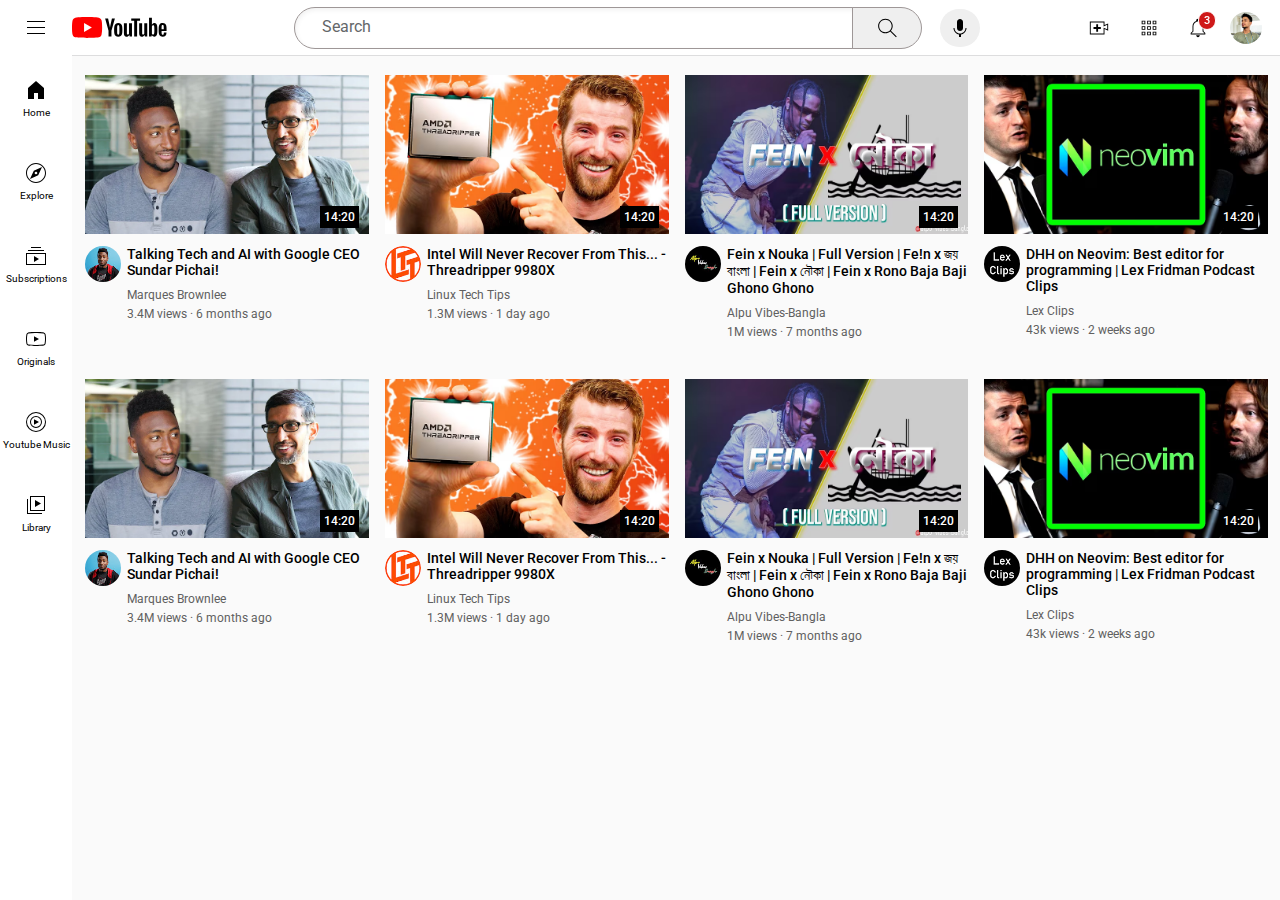
<file: index.html>
<!DOCTYPE html>
<html>

<head>
    <title>Youtube</title>
    <link rel="preconnect" href="https://fonts.googleapis.com">
    <link rel="preconnect" href="https://fonts.gstatic.com" crossorigin>
    <link href="https://fonts.googleapis.com/css2?family=Roboto:ital,wght@0,100..900;1,100..900&display=swap"
        rel="stylesheet">
    <link rel="stylesheet" href="CSS/general.css">
    <link rel="stylesheet" href="CSS/header.css">
    <link rel="stylesheet" href="CSS/video.css">
    <link rel="stylesheet" href="CSS/sidebar.css">
</head>

<body>
    <div class="header">
        <div class="left-section">
            <img class="hamburger-menu" src="icons/hamburger-menu.svg">
            <img class="youtube-logo" src="icons/youtube-logo.svg">
        </div>
        <div class="middle-section">
            <input class="search-bar" type="text" placeholder="Search">
            <button class="search-icon-button">
                <img class="search-icon" src="icons/search.svg">
                <div class="tooltip">
                    Search
                </div>
            </button>
            <button class="voice-search-button">
                <img class="voice-search-icon" src="icons/voice-search-icon.svg" alt="">
                <div class="tooltip">
                    Search with your voice
                </div>
            </button>
        </div>
        <div class="right-section">
            <button class="upload-button">
                <img class="upload-icon" src="icons/upload.svg">
                <div class="tooltip">
                    Create
                </div>
            </button>
            <button class="youtube-apps-button">
                <img class="youtube-apps-icon" src="icons/youtube-apps.svg">
                <div class="tooltip">
                    Youtube apps
                </div>
            </button>
            <button class="notification-button">
                <img class="notification-icon" src="icons/notifications.svg">
                <div class="tooltip">
                    Notifications
                </div>
                <div class="notification-count">
                    3
                </div>
            </button>
            <img class="header-profile-picture" src="profile_pictures/4.jpg">
        </div>
    </div>
    <div class="sidebar">
        <div class="sidebar-box">
            <img src="icons/home.svg">
            <div>
                Home
            </div>
        </div>
        <div class="sidebar-box">
            <img src="icons/explore.svg">
            <div>
                Explore
            </div>
        </div>
        <div class="sidebar-box">
            <img src="icons/subscriptions.svg">
            <div>
                Subscriptions
            </div>
        </div>
        <div class="sidebar-box">
            <img src="icons/originals.svg">
            <div>
                Originals
            </div>
        </div>
        <div class="sidebar-box">
            <img src="icons/youtube-music.svg">
            <div>
                Youtube Music
            </div>
        </div>
        <div class="sidebar-box">
            <img src="icons/library.svg">
            <div>
                Library
            </div>
        </div>
    </div>
    <div class="video-grid">
        <div class="video-preview">
            <div class="thumbnail-row">
                <img class="thumbnail" src="thumbnails/thumbnail-1.webp">
                <div class="video-time">
                    14:20
                </div>

            </div>
            <div class="details">
                <div class="profile-picture-container">
                    <img class="profile_picture" src="profile_pictures/channel-1.jpeg">
                </div>
                <div class="video-details">
                    <p class="video-title">
                        Talking Tech and AI with Google CEO Sundar Pichai!
                    </p>
                    <p class="creator-name">
                        Marques Brownlee
                    </p>
                    <p class="viewsand-date">
                        3.4M views &#183 6 months ago
                    </p>
                </div>

            </div>
        </div>
        <div class="video-preview">
            <div class="thumbnail-row">
                <img class="thumbnail" src="thumbnails/hq720.avif">
                <div class="video-time">
                    14:20
                </div>

            </div>
            <div class="details">
                <div class="profile-picture-container">
                    <img class="profile_picture" src="profile_pictures/channels4_profile.jpg">
                </div>
                <div class="video-details">
                    <p class="video-title">
                        Intel Will Never Recover From This... - Threadripper 9980X
                    </p>
                    <p class="creator-name">
                        Linux Tech Tips
                    </p>
                    <p class="viewsand-date">
                        1.3M views &#183 1 day ago
                    </p>
                </div>

            </div>
        </div>
        <div class="video-preview">
            <div class="thumbnail-row">
                <img class="thumbnail" src="thumbnails/2.avif">
                <div class="video-time">
                    14:20
                </div>

            </div>
            <div class="details">
                <div class="profile-picture-container">
                    <img class="profile_picture" src="profile_pictures/2.jpg">
                </div>
                <div class="video-details">
                    <p class="video-title">
                        Fein x Nouka | Full Version | Fe!n x জয় বাংলা | Fein x নৌকা | Fein x Rono Baja Baji Ghono Ghono
                    </p>
                    <p class="creator-name">
                        Alpu Vibes-Bangla
                    </p>
                    <p class="viewsand-date">
                        1M views &#183 7 months ago
                    </p>
                </div>

            </div>
        </div>
        <div class="video-preview">
            <div class="thumbnail-row">
                <img class="thumbnail" src="thumbnails/3.avif">
                <div class="video-time">
                    14:20
                </div>
            </div>
            <div class="details">
                <div class="profile-picture-container">
                    <img class="profile_picture" src="profile_pictures/3.jpg">
                </div>
                <div class="video-details">
                    <p class="video-title">
                        DHH on Neovim: Best editor for programming | Lex Fridman Podcast Clips
                    </p>
                    <p class="creator-name">
                        Lex Clips
                    </p>
                    <p class="viewsand-date">
                        43k views &#183 2 weeks ago
                    </p>
                </div>

            </div>
        </div>
        <div class="video-preview">
            <div class="thumbnail-row">
                <img class="thumbnail" src="thumbnails/thumbnail-1.webp">
                <div class="video-time">
                    14:20
                </div>
            </div>
            <div class="details">
                <div class="profile-picture-container">
                    <img class="profile_picture" src="profile_pictures/channel-1.jpeg">
                </div>
                <div class="video-details">
                    <p class="video-title">
                        Talking Tech and AI with Google CEO Sundar Pichai!
                    </p>
                    <p class="creator-name">
                        Marques Brownlee
                    </p>
                    <p class="viewsand-date">
                        3.4M views &#183 6 months ago
                    </p>
                </div>

            </div>
        </div>
        <div class="video-preview">
            <div class="thumbnail-row">
                <img class="thumbnail" src="thumbnails/hq720.avif">
                <div class="video-time">
                    14:20
                </div>
            </div>
            <div class="details">
                <div class="profile-picture-container">
                    <img class="profile_picture" src="profile_pictures/channels4_profile.jpg">
                </div>
                <div class="video-details">
                    <p class="video-title">
                        Intel Will Never Recover From This... - Threadripper 9980X
                    </p>
                    <p class="creator-name">
                        Linux Tech Tips
                    </p>
                    <p class="viewsand-date">
                        1.3M views &#183 1 day ago
                    </p>
                </div>

            </div>
        </div>
        <div class="video-preview">
            <div class="thumbnail-row">
                <img class="thumbnail" src="thumbnails/2.avif">
                <div class="video-time">
                    14:20
                </div>
            </div>
            <div class="details">
                <div class="profile-picture-container">
                    <img class="profile_picture" src="profile_pictures/2.jpg">
                </div>
                <div class="video-details">
                    <p class="video-title">
                        Fein x Nouka | Full Version | Fe!n x জয় বাংলা | Fein x নৌকা | Fein x Rono Baja Baji Ghono Ghono
                    </p>
                    <p class="creator-name">
                        Alpu Vibes-Bangla
                    </p>
                    <p class="viewsand-date">
                        1M views &#183 7 months ago
                    </p>
                </div>

            </div>
        </div>
        <div class="video-preview">
            <div class="thumbnail-row">
                <img class="thumbnail" src="thumbnails/3.avif">
                <div class="video-time">
                    14:20
                </div>
            </div>
            <div class="details">
                <div class="profile-picture-container">
                    <img class="profile_picture" src="profile_pictures/3.jpg">
                </div>
                <div class="video-details">
                    <p class="video-title">
                        DHH on Neovim: Best editor for programming | Lex Fridman Podcast Clips
                    </p>
                    <p class="creator-name">
                        Lex Clips
                    </p>
                    <p class="viewsand-date">
                        43k views &#183 2 weeks ago
                    </p>
                </div>

            </div>
        </div>
    </div>

    </div>

</body>

</html>
</file>
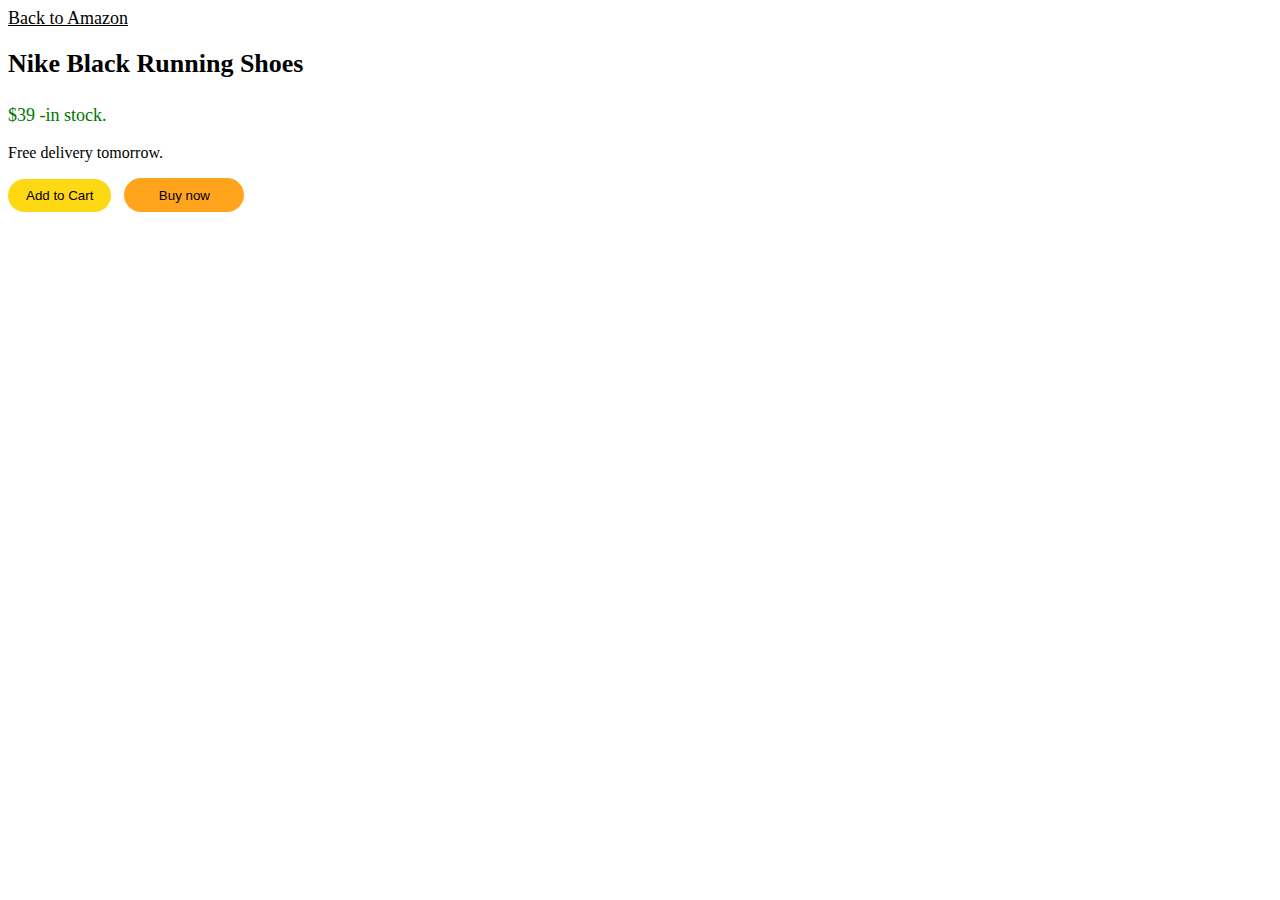
<file: a/a_page.html>
<!DOCTYPE html>
<html>
    <head>
        <title>A page</title>
        <link rel="stylesheet" href="style/a_page.css">
    </head>
    <body>
        <a href="https://www.amazon.com/" target="_blank" class="f1">
            Back to Amazon
        </a>
        <p class="p1">Nike Black Running Shoes</p>
        <p class="p2">$39 -in stock.</p>
        <p>Free delivery tomorrow.</p>
        <button class="add_to_cart"> Add to Cart</button>
        <button class="buy_now">Buy now</button>

    </body>
</html>
</file>
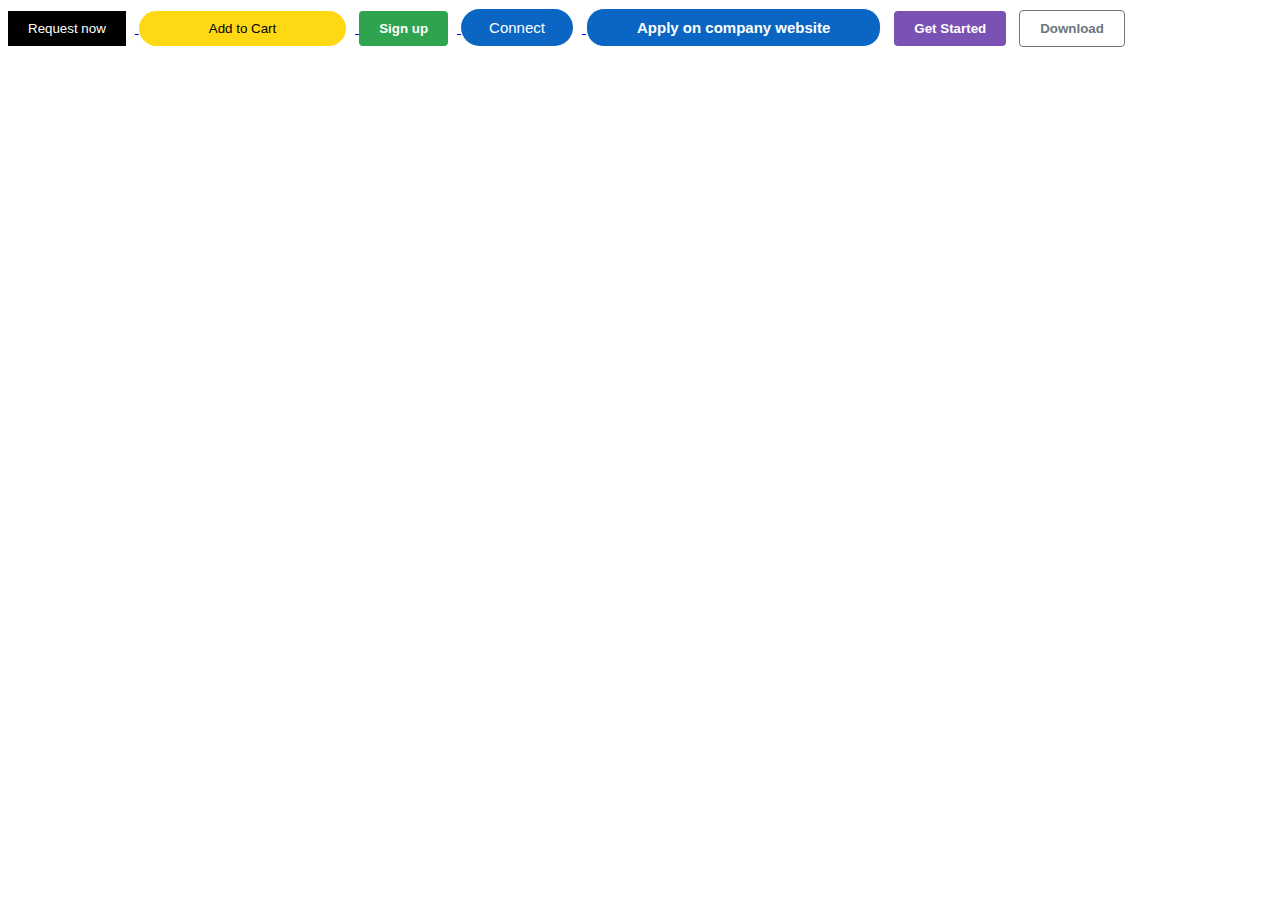
<file: a/buttons.html>
<!DOCTYPE html>
<html>
  <head>
    <title>Buttons</title>
    <link rel="stylesheet" href="style/buttons.css">
  </head>
  <body>
    <!--Uber button-->
    <a href="https://www.uber.com/bd/en/" target="_blank">
      <button class="uber-button">Request now</button>
    </a>
    <!--Amazon button-->
    <a href="https://www.amazon.com/" target="_blank">
      <button class="amazon-button">Add to Cart</button>
    </a>
    <!--GitHub button-->
    <a href="https://github.com/ahadulsohag" target="_blank">
      <button class="github-button">Sign up</button>
    </a>
    <!--Linkedin button-->
    <a href="https://www.linkedin.com/in/ahadulsohag/" target="_blank">
      <button class="linkedin-button">Connect</button>
    </a>
    <button class="linkedin-button_1">Apply on company website</button>
    <button class="bootstrap-button">Get Started</button>
    <button class="bootstrap_download-button">Download</button>
  </body>
</html>
</file>
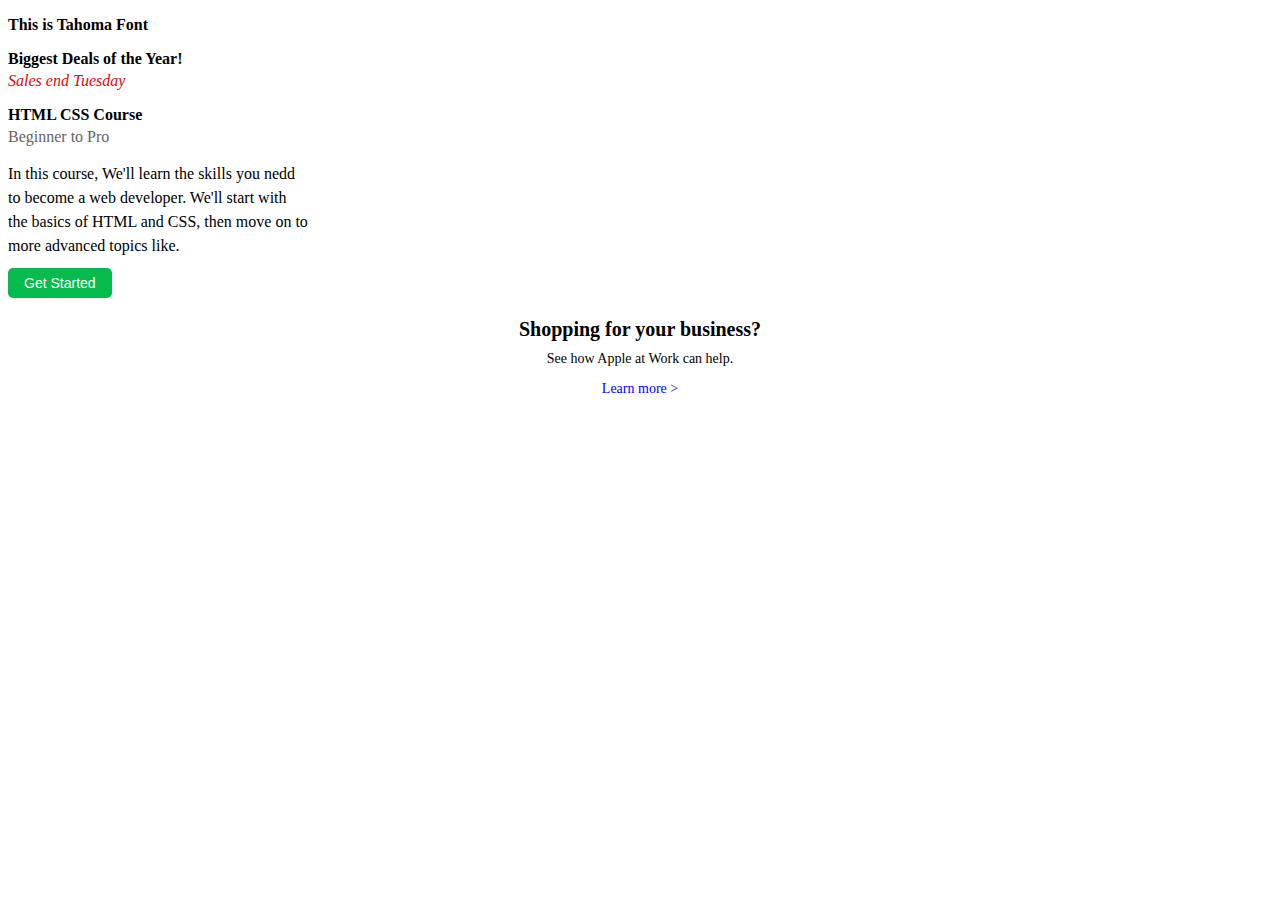
<file: a/text.html>
<!DOCTYPE html>
<html>
    <head>
        <title>Texts</title>
        <link rel="stylesheet" href="style/text.css">
    </head>
    <body>
        <p class="text-t">
            This is Tahoma Font
        </p>
        <p class="biggest-t">
            Biggest Deals of the Year!
        </p>
        <p class="sale-t">
            Sales end Tuesday
        </p>
        <p class="html-t">HTML CSS Course</p>
        <p class="beginner-t">
            Beginner to Pro
        </p>
        <p class="des-t">
            In this course, We'll learn the skills you nedd to become a web developer.
            We'll start with the basics of HTML and CSS, then move on to more advanced topics like.
        </p>
        <button class="get-button">
            Get Started
        </button>
        <p class="shopping-t">
            Shopping for your business?
        </p>
        <p class="apple-t">
            See how Apple at Work can help.
        </p>
        <p class="learn-t">
            Learn more &gt;
        </p>
    </body>
</html>
</file>
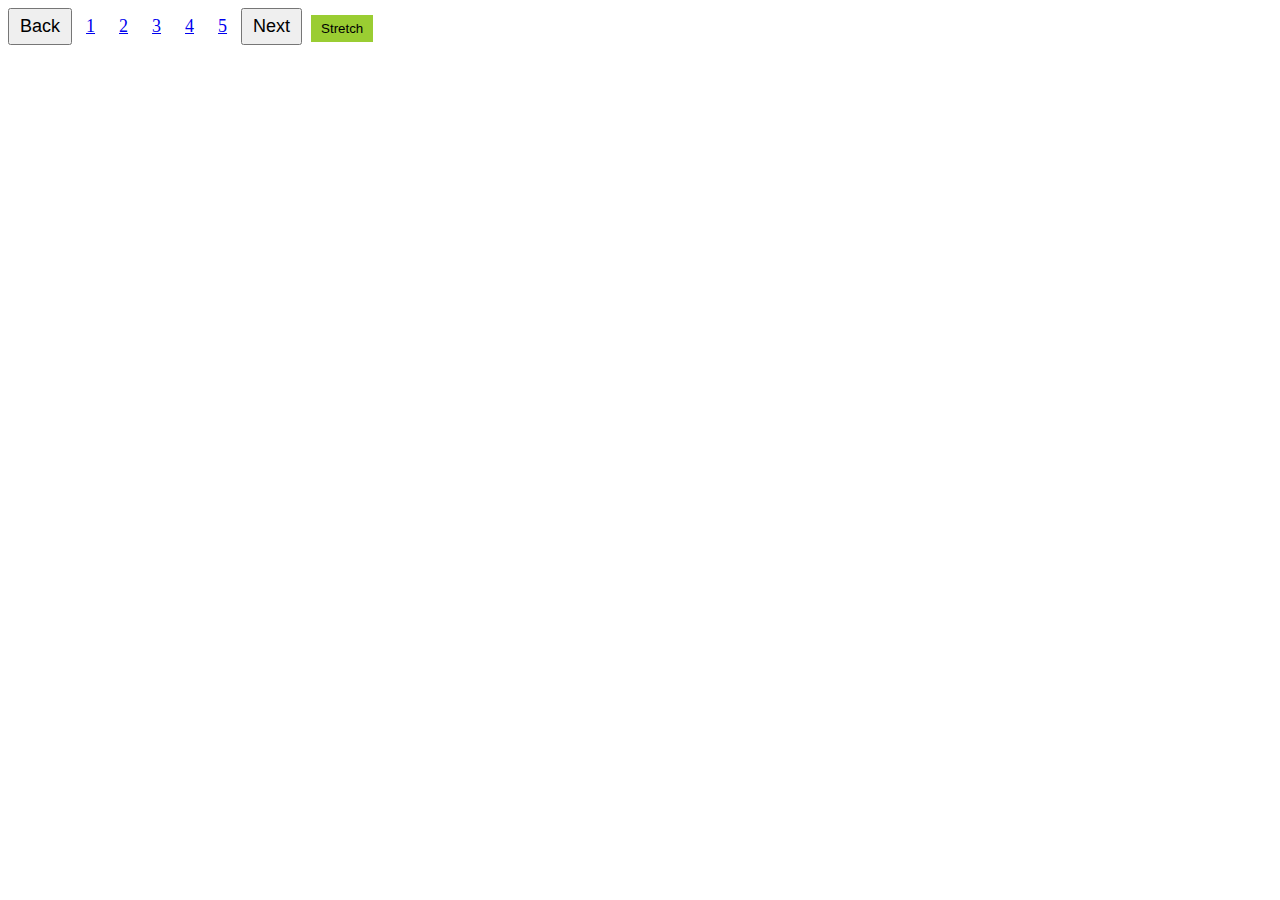
<file: a/yt.html>
<!DOCTYPE html>
<html>
    <head>
        <title>yt</title>
        <link rel="stylesheet" href="style/yt.css">
    </head>
    <body>
        <button class="back-button">
            Back
        </button>
        <a href="https://www.google.com/" target=_blank class="q1">1</a>
        <a href="https://www.google.com/" target=_blank class="q1">2</a>
        <a href="https://www.google.com/" target=_blank class="q1">3</a>
        <a href="https://www.google.com/" target=_blank class="q1">4</a>
        <a href="https://www.google.com/" target=_blank class="q1">5</a>
        <button class="next-button">
            Next
        </button>
        <button class="Stretch-Button">
            Stretch
        </button>
    </body>
</html>
</file>
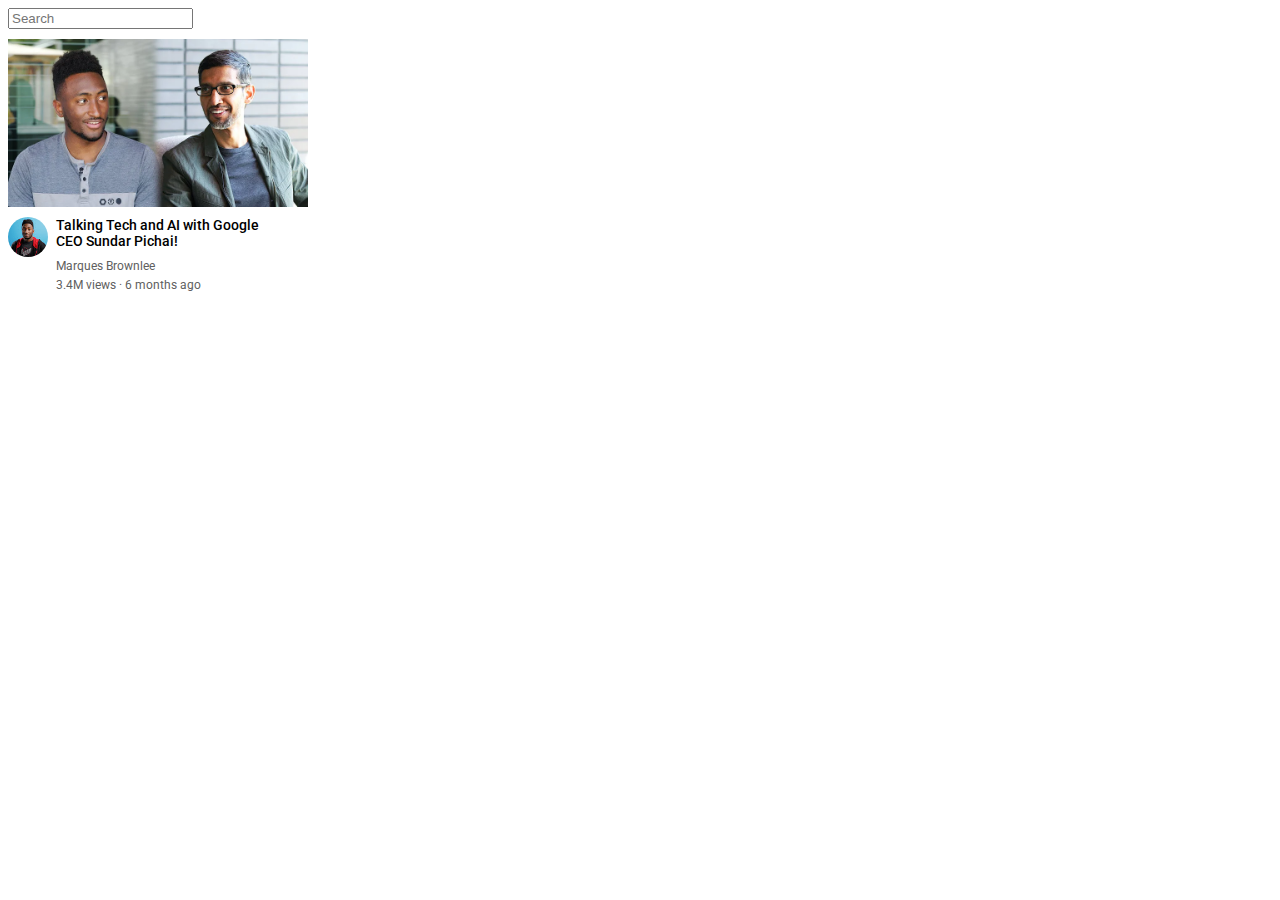
<file: b/Youtube.html>
<!DOCTYPE html>
<html>

<head>
    <title>Youtube</title>
    <link rel="preconnect" href="https://fonts.googleapis.com">
    <link rel="preconnect" href="https://fonts.gstatic.com" crossorigin>
    <link href="https://fonts.googleapis.com/css2?family=Roboto:ital,wght@0,100..900;1,100..900&display=swap"
        rel="stylesheet">
    <style>
        p {
            margin-top: 0px;
            margin-bottom: 0px;
            font-family: Roboto, Arial;
        }

        .thumbnail {
            width: 300px;
            display: inline-block;

        }

        .search-bar {
            display: inline-block;
            margin-bottom: 10px;
        }

        .profile_picture {
            width: 40px;
            border-radius: 40px;
            margin-top: 6px;
            margin-right: 4px;
        }

        .video-title {
            font-weight: 500;
            font-size: 14px;

        }

        .viewsand-date {
            color: rgb(96, 96, 96);
            font-size: 12px;
            margin-top: 5px;
        }

        .creator-name {
            color: rgb(96, 96, 96);
            font-size: 12px;
            margin-top: 10px;
        }

        .profile-picture-container {
            display: inline-block;

        }

        .video-details {
            display: inline-block;
            width: 230px;
            vertical-align: top;
            margin-top: 6px;

        }

        .video-details-container {
            width: 300px;
            vertical-align: top;
            margin-bottom: 4px;
        }

        .video-preview {
            width: 300px;
        }
    </style>
</head>

<body>
    <input class="search-bar" type="text" placeholder="Search">

    <div class="video-preview">
        <div>
            <img class="thumbnail" src="thumbnails/thumbnail-1.webp">

        </div>
        <div class="video-details-container">
            <div class="profile-picture-container">
                <img class="profile_picture" src="profile_pictures/channel-1.jpeg">
            </div>
            <div class="video-details">
                <p class="video-title">
                    Talking Tech and AI with Google CEO Sundar Pichai!
                </p>
                <p class="creator-name">
                    Marques Brownlee
                </p>
                <p class="viewsand-date">
                    3.4M views &#183 6 months ago
                </p>
            </div>

        </div>
    </div>
</body>

</html>
</file>
<file: CSS/general.css>
p {
  margin-top: 0px;
  margin-bottom: 0px;
  font-family: Roboto, Arial;
}
body {
  margin: 0;
  padding-top: 75px;
  padding-left: 85px;
  padding-right: 12px;
  background-color: rgb(250, 250, 250);
}
</file>
<file: CSS/header.css>
.header {
  display: flex;
  height: 55px;
  flex-direction: row;
  justify-content: space-between;
  position: fixed;
  top: 0;
  right: 0;
  left: 0;
  background-color: rgb(255, 255, 255);
  border-bottom: 1px;
  border-bottom-width: 1px;
  border-bottom-color: rgb(221, 221, 222);
  border-bottom-style: solid;
  z-index: 100;
}
.right-section {
  width: 180px;
  display: flex;
  align-items: center;
  justify-content: space-between;
  margin-right: 18px;
  flex-shrink: 0;
}
.left-section {
  display: flex;
  align-items: center;
}
.middle-section {
  display: flex;
  align-items: center;
  flex: 1;
  margin-left: 40px;
  max-width: 700px;
}
.hamburger-menu {
  height: 24px;
  margin-right: 24px;
  margin-left: 24px;
  cursor: pointer;
}
.youtube-logo {
  height: 21px;
  cursor: pointer;
}
.search-bar {
  flex: 1;
  border-radius: 50px;
  border: 1px;
  border-color: rgb(158, 151, 151);
  border-style: solid;
  height: 38px;
  box-shadow: inset 1px 2px 5px rgba(0, 0, 0, 0.06);
  width: 0;
}
.search-bar::placeholder {
  font-family: Roboto, Arial;
  font-size: 16px;
  padding-left: 25px;
  font-weight: 400;
  color: rgb(100, 103, 106);
}
.search-icon-button {
  border-radius: 52px;
  border: 1px;
  border-color: rgb(158, 151, 151);
  border-style: solid;
  height: 42px;
  width: 70px;
  margin-right: 18px;
  margin-left: -40px;
  border-top-right-radius: 999px;
  border-bottom-right-radius: 999px;
  border-top-left-radius: 0;
  border-bottom-left-radius: 0;
  position: relative;
  cursor: pointer;
}
.search-icon {
  width: 25px;
  cursor: pointer;
}
.voice-search-icon {
  width: 24px;
  cursor: pointer;
  border-radius: 50px;
}
.voice-search-button {
  border: 1px;
  height: 38px;
  width: 40px;
  border-radius: 20px;
  margin-right: 14px;
  cursor: pointer;
}
.upload-icon {
  width: 22px;
  cursor: pointer;
}
.youtube-apps-icon {
  width: 22px;
  cursor: pointer;
}
.notification-icon {
  width: 22px;
  cursor: pointer;
}
.header-profile-picture {
  width: 32px;
  border-radius: 16px;
  cursor: pointer;
}
.upload-button {
  border: 0px;
  background-color: rgb(255, 255, 255);
}
.youtube-apps-button {
  border: 0px;
  background-color: rgb(255, 255, 255);
}
.notification-button {
  border: 0px;
  background-color: rgb(255, 255, 255);
  height: 32px;
  width: 33px;
  position: relative;
}
.notification-count {
  font-family: Roboto, Arial;
  position: absolute;
  top: -1px;
  right: -2px;
  background-color: rgb(207, 25, 25);
  color: white;
  padding-left: 5px;
  padding-right: 5px;
  padding-bottom: 2px;
  padding-top: 2px;
  border-radius: 10px;
  font-size: 11px;
  font-weight: 500;
  border-color: white;
  border-style: solid;
  border-width: 1px;
}
.search-icon-button, .voice-search-button,
.upload-button, .youtube-apps-button, 
.notification-button{
  position: relative;
  display: flex;
  justify-content: center;
}
.search-icon-button .tooltip,
.voice-search-button .tooltip,
.upload-button .tooltip, .youtube-apps-button .tooltip, .notification-button .tooltip {
  background-color: rgb(166, 163, 163);
  font-family: Roboto, Arial;
  font-size: 12px;
  color: white;
  border-radius: 2px;
  padding-left: 8px;
  padding-right: 8px;
  padding-bottom: 4px;
  padding-top: 4px;
  position: absolute;
  bottom: -35px;
  opacity: 0;
  pointer-events: none;
  align-items: center;
  white-space: nowrap;
  display: flex;
  
}
.search-icon-button:hover .tooltip,
.voice-search-button:hover .tooltip,
.upload-button:hover .tooltip, .youtube-apps-button:hover .tooltip, .notification-button:hover .tooltip {
  opacity: 1;
  transition: opacity 0.15s;
}
</file>
<file: CSS/video.css>
.video-grid {
  display: grid;
  grid-template-columns: 1fr 1fr 1fr 1fr;
  column-gap: 16px;
  row-gap: 40px;
}
.thumbnail {
  width: 100%;
}

.profile_picture {
  width: 36px;
  border-radius: 50px;
}

.video-title {
  font-family: Roboto, Arial;
  font-weight: 500;
  font-size: 14px;
  display: inline-block;
}

.viewsand-date {
  color: rgb(96, 96, 96);
  font-size: 12px;
  margin-top: 5px;
}

.creator-name {
  color: rgb(96, 96, 96);
  font-size: 12px;
  margin-top: 10px;
}

.video-details {
  display: grid;
  vertical-align: top;
  margin-left: 6px;
}
.details {
  display: flex;
}


@media (max-width: 750px) {
  .video-grid {
    grid-template-columns: 1fr 1fr;
  }
}
@media (min-width: 751px) and (max-width: 999px) {
  .video-grid {
    grid-template-columns: 1fr 1fr 1fr;
  }
}
@media (min-width: 1000px) {
  .video-grid {
    grid-template-columns: 1fr 1fr 1fr 1fr;
  }
}
.thumbnail-row {
  position: relative;
  margin-bottom: 8px;
  min-width: 200px;
  max-width: 350px;
}
.video-time {
  font-family: Roboto, Arial;
  font-size: 12px;
  font-weight: 500;
  padding-left: 4px;
  padding-right: 4px;
  padding-bottom: 4px;
  padding-top: 4px;
  background-color: black;
  color: rgb(255, 255, 255);
  position: absolute;
  right: 10px;
  bottom: 10px;
}
</file>
<file: CSS/sidebar.css>
.sidebar {
  position: fixed;
  top: 55px;
  bottom: 0px;
  left: 0px;
  width: 72px;
  background-color: white;
  z-index: 200;
}
.sidebar-box {
  height: 75px;
  width: 72px;
  cursor: pointer;
  margin-bottom: 8px;
  display: flex;
  justify-content: center;
  align-items: center;
  flex-direction: column;
}
.sidebar-box:hover {
  background-color: rgb(238, 234, 234);
}
.sidebar img {
  width: 24px;
}
.sidebar div{
  font-family: Roboto, Arial;
  font-size: 10px;
  margin-top: 5px;
}
</file>
<file: a/style/a_page.css>
.f1 {
        font-size: 18px;
        color: rgb(0, 0, 0);
        border: none;
        cursor: pointer;
    }

    .f1:hover {
        color: rgb(203, 28, 28);
        border: none;
    }

    .f1:active {
        color: rgb(44, 17, 215);
        border: none;
    }

    .p1 {
        font-size: 26px;
        color: black;
        font-weight: bold;
        margin-top: 20px;
    }

    .p2 {
        font-size: 18px;
        color: rgb(0, 118, 0);
    }

    .add_to_cart {
        color: rgb(0, 0, 0);
        background-color: rgb(255, 216, 20);
        padding-left: 18px;
        padding-right: 18px;
        padding-bottom: 9px;
        padding-top: 9px;
        border: none;
        border-radius: 18px;
        cursor: pointer;
        margin-right: 9px;
        margin-bottom: 9px;
        transition: background-color 0.3s, color 0.3s, box-shadow 0.3s;

    }

    .add_to_cart:hover {
        background-color: rgb(0, 0, 0);
        color: rgb(255, 216, 20);
        box-shadow: 3px 9px 9px rgba(0, 0, 0, 0.2);
    }

    .add_to_cart:active {
        background-color: rgb(255, 216, 20);
        color: rgb(0, 0, 0);
        box-shadow: 3px 9px 9px rgba(0, 0, 0, 0.2);
    }

    .buy_now {
        color: rgb(0, 0, 0);
        background-color: rgb(255, 164, 28);
        height: 34px;
        width: 120px;
        border: none;
        border-radius: 18px;
        cursor: pointer;
        margin-right: 9px;
        margin-bottom: 9px;
        transition: opacity 0.3s, background-color 0.3s, color 0.3s, box-shadow 0.3s;
    }

    .buy_now:hover {
        opacity: 0.8;
        box-shadow: 3px 9px 9px rgba(0, 0, 0, 0.2);
    }

    .buy_now:active {
        opacity: 0.6;
        box-shadow: 3px 9px 9px rgba(0, 0, 0, 0.2);
    }
</file>
<file: a/style/buttons.css>
.uber-button {
    color: white;
    background-color: black;
    padding: 10px 20px;
    border: none;
    cursor: pointer;
    margin-right: 9px;
    margin-bottom: 9px;
    transition: opacity 0.3s, box-shadow 0.3s;
  }
  .uber-button:hover {
    opacity: 0.8;
    box-shadow: 1.5px 3px 9px rgba(0, 0, 0, 0.4);
  }
  .uber-button:active {
    opacity: 0.6;
  }
  .amazon-button {
    color: black;
    background-color: rgb(255, 216, 20);
    padding: 10px 70px;
    border-radius: 18px;
    border: none;
    cursor: pointer;
    margin-right: 9px;
    margin-bottom: 9px;
    transition:background-color 0.3s, color 0.3s, box-shadow 0.3s;
  }
  .amazon-button:hover {
    background-color: black;
    color: rgb(255, 216, 20);
    box-shadow: 3px 9px 9px rgba(0, 0, 0, 0.2);
  }
  .amazon-button:active {
    background-color: rgb(255, 216, 20);
    color: black;
    box-shadow: 3px 9px 9px rgba(0, 0, 0, 0.2);
  }
  .github-button {
    color: white;
    background-color: rgb(46, 164, 79);
    padding: 10px 20px;
    border: none;
    border-radius: 4px;
    cursor: pointer;
    margin-right: 9px;
    margin-bottom: 9px;
    font-weight: bold;
    transition: opacity 0.3s;
  }
  .github-button:hover{
    opacity: 0.8;
  }
  .github-button:active {
    opacity: 0.6;
    box-shadow: 3px 9px 9px rgba(0, 0, 0, 0.2);
  }
  .linkedin-button_1 {
    color: white;
    font-weight: bold;
    background-color: rgb(10, 102, 194);
    border: 1px solid white;
    border-radius: 18px;
    padding: 10px 50px;
    cursor: pointer;
    margin-right: 9px;
    margin-bottom: 9px;
    font-size: 15px;
    transition: background-color 0.3s, color 0.3s, box-shadow 0.3s;
  }
  .linkedin-button_1:hover {
    opacity: 0.8;
    box-shadow: 3px 9px 9px rgba(0, 0, 0, 0.2);
    border: none;
  }
  .linkedin-button_1:active {
    opacity: 0.6;
    box-shadow: 3px 9px 9px rgba(0, 0, 0, 0.2);
    border: none;
  }
 
  .linkedin-button{
    color: white;
    background-color: rgb(10, 102, 194);
    padding: 10px 28px;
    border: none;
    border-radius: 25px;
    cursor: pointer;
    margin-right: 9px;
    margin-bottom: 9px;
    font-size: 15px;
  }
  .linkedin-button:hover{
    opacity: 0.8;
  }
  .linkedin-button:active {
    background-color: rgb(10, 102, 194);
    color: white;
    box-shadow: 3px 9px 9px rgba(0, 0, 0, 0.2);
  }
  .bootstrap-button {
    color: white;
    background-color: rgb(121, 82, 179);
    padding: 10px 20px;
    border: none;
    border-radius: 4px;
    cursor: pointer;
    margin-right: 9px;
    margin-bottom: 9px;
    font-weight: bold;
    transition: background-color 0.3s, color 0.3s, box-shadow 0.3s, border-color 0.3s;
  }
  .bootstrap-button:hover {
    opacity: 0.8;
  }
  .bootstrap-button:active {
    opacity: 0.6;
  }
  .bootstrap_download-button {
    color: rgb(108, 117, 125);
    background-color: white;
    padding: 10px 20px;
    border-radius: 4px;
    border-color: rgb(108, 117, 125);
    border: 1.5px solid;
    cursor: pointer;
    margin-right: 9px;
    margin-bottom: 9px;
    font-weight: bold;
    transition: background-color 0.3s, color 0.3s, box-shadow 0.3s, border-color 0.3s;
  }
  .bootstrap_download-button:hover{
    background-color: rgb(108, 117, 125);
    color: white;
    box-shadow: 3px 9px 9px rgba(0, 0, 0, 0.2);
    border:none;
  }
  .bootstrap_download-button:active {
    background-color: white;
    color: rgb(108, 117, 125);
    box-shadow: 3px 9px 9px rgba(0, 0, 0, 0.2);
    border-color: rgb(108, 117, 125);
    border: 1.5px solid;
  }
</file>
<file: a/style/text.css>
P{
        font-family: Tahoma;
    }
    .text-t {
        font-size: 24;
        font-weight: bold;
    }
    .biggest-t {
        font-size: 36;
        font-weight: bold;
        margin-bottom: 0;
    }
    .sale-t {
        font-size: 18;
        font-weight: normal;
        color: #d30d0d;
        font-style: italic;
        margin-top: 4px;
    }
    .html-t {
        font-size: 20;
        font-weight: bold;
        color: #000000;
        margin-top: 8px;
        margin-bottom: 0;
    }
    .beginner-t {
        font-size: 16;
        color: #3f3939;
        margin-top: 4px;
        opacity: 0.8;
    }
    .des-t {
        font-size: 14;
        color: #000000;
        margin-top: 4px;
        width: 300px;
        margin-bottom: 0;
        line-height: 1.5;
    }
    .get-button {
        background-color: #06bb4e;
        color: white;
        padding: 7px 16px;
        border: none;
        border-radius: 5px;
        font-size: 14px;
        cursor: pointer;
        margin-top: 10px;
    }
    .shopping-t {
        font-size: 20px;
        font-weight: bold;
        color: #000000;
        margin-top: 20px;
        text-align: center;
        margin-bottom: 0;
    }
    .apple-t {
        font-size: 14px;
        color: #000000;
        margin-top: 10px;
        text-align: center;
    }
    .learn-t {
        font-size: 14px;
        color: #0000ff;
        text-align: center;
        margin-top: 4px;
        cursor: pointer;
    }
</file>
<file: a/style/yt.css>
.back-button {
        padding: 6px 10px;
        font-size: large;
        cursor: pointer;
    }
    .next-button {
        padding: 6px 10px;
        font-size: large;
        cursor: pointer;
    }
    .q1{
        font-size: large;
        margin: 10px 10px;
    }
    .Stretch-Button {
        padding: 6px 10px;
        background-color: yellowgreen;
        border: none;
        transition: all 0.3s ease;
        margin: 5px 5px;
        vertical-align: middle;
    }
    .Stretch-Button:hover {
        cursor: pointer;
        padding: 18px 30px;
    }
</file>
